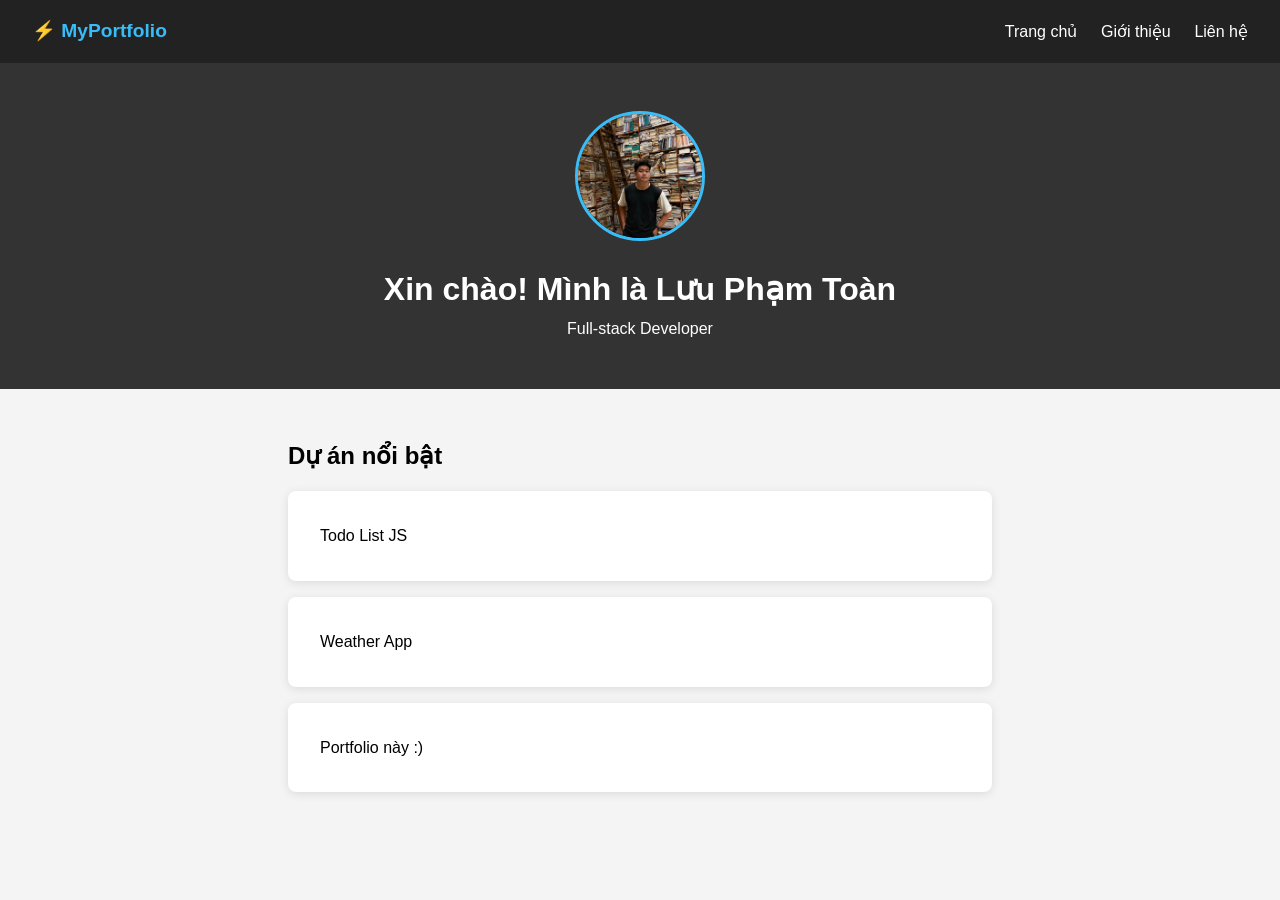
<file: index.html>
<!DOCTYPE html>
<html lang="vi">
<head>
    <meta charset="UTF-8">
    <meta name="viewport" content="width=device-width, initial-scale=1.0">
    <title>Lưu Phạm Toàn - Portfolio</title>
    <link rel="stylesheet" href="css/style.css">
</head>
<body>
    <nav>
        <span class="logo">⚡ MyPortfolio</span>
        <div class="nav-links">
            <a href="index.html">Trang chủ</a>
            <a href="about.html">Giới thiệu</a>
            <a href="contact.html">Liên hệ</a>
        </div>
    </nav>

    <header>
        <img src="images/avatar.jpg" alt="Ảnh chân dung" class="avatar">
        <h1>Xin chào! Mình là Lưu Phạm Toàn</h1>
        <p>Full-stack Developer</p>
    </header>

    <section>
        <h2>Dự án nổi bật</h2>
        <div class="project">Todo List JS</div>
        <div class="project">Weather App</div>
        <div class="project">Portfolio này :)</div>
    </section>

    <script src="js/script.js"></script>
</body>
</html>
</file>
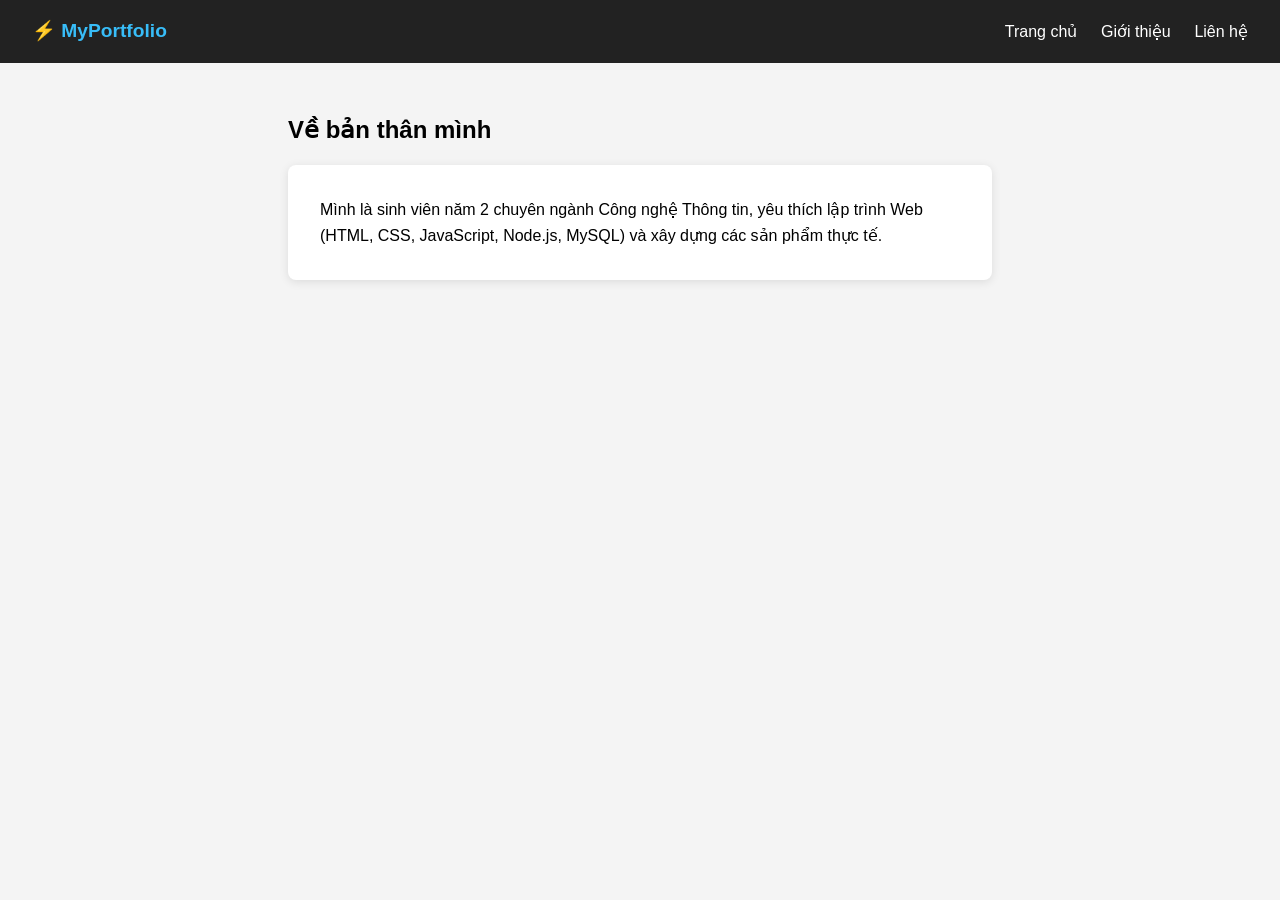
<file: about.html>
<!DOCTYPE html>
<html lang="vi">
<head>
    <meta charset="UTF-8">
    <meta name="viewport" content="width=device-width, initial-scale=1.0">
    <title>Giới thiệu - Portfolio</title>
    <link rel="stylesheet" href="css/style.css">
</head>
<body>
    <nav>
        <span class="logo">⚡ MyPortfolio</span>
        <div class="nav-links">
            <a href="index.html">Trang chủ</a>
            <a href="about.html">Giới thiệu</a>
            <a href="contact.html">Liên hệ</a>
        </div>
    </nav>

    <section>
        <h2>Về bản thân mình</h2>
        <div class="project">
            <p>Mình là sinh viên năm 2 chuyên ngành Công nghệ Thông tin, yêu thích lập trình Web (HTML, CSS, JavaScript, Node.js, MySQL) và xây dựng các sản phẩm thực tế.</p>
        </div>
    </section>
</body>
</html>
</file>
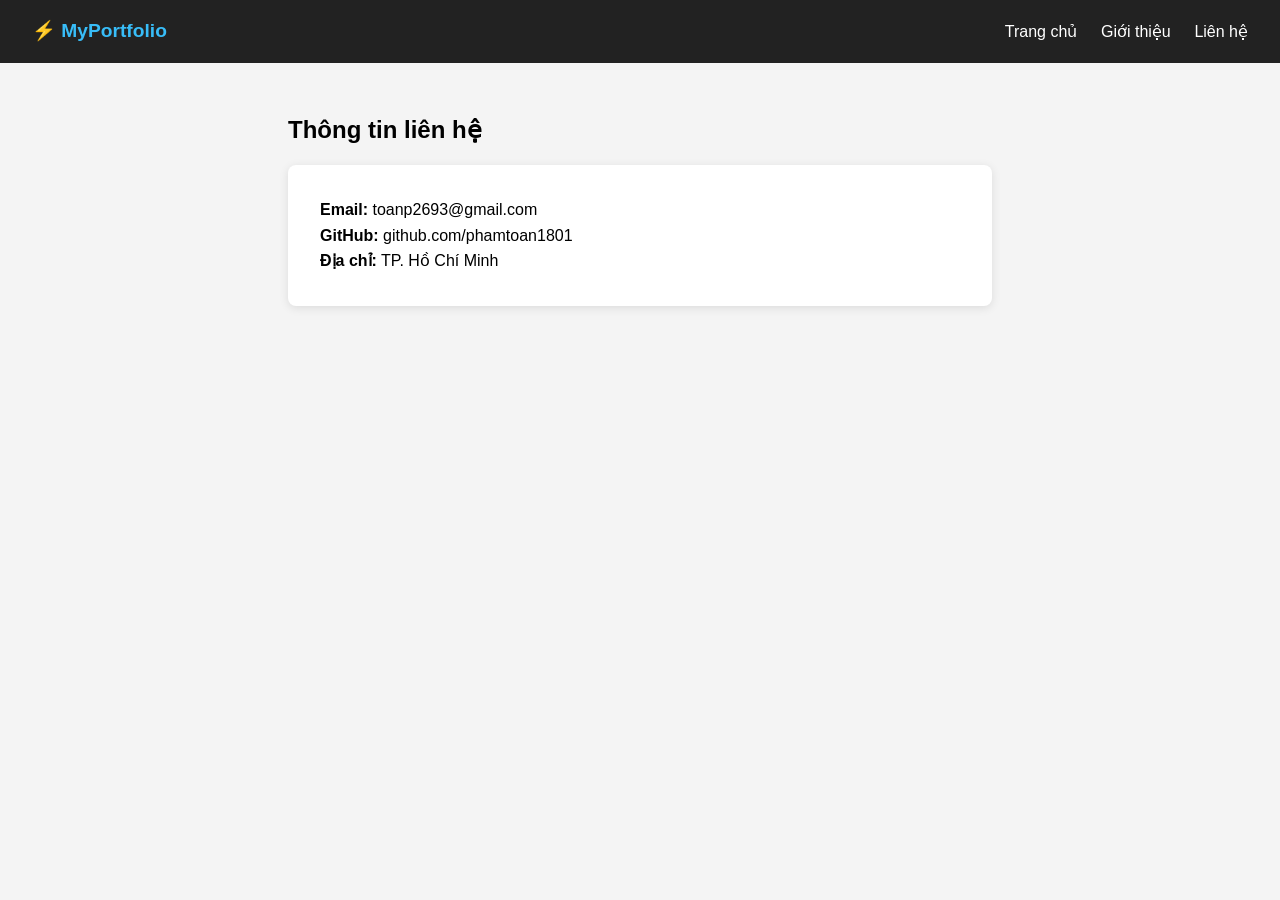
<file: contact.html>
<!DOCTYPE html>
<html lang="vi">
<head>
    <meta charset="UTF-8">
    <meta name="viewport" content="width=device-width, initial-scale=1.0">
    <title>Liên hệ - Portfolio</title>
    <link rel="stylesheet" href="css/style.css">
</head>
<body>
    <nav>
        <span class="logo">⚡ MyPortfolio</span>
        <div class="nav-links">
            <a href="index.html">Trang chủ</a>
            <a href="about.html">Giới thiệu</a>
            <a href="contact.html">Liên hệ</a>
        </div>
    </nav>

    <section>
        <h2>Thông tin liên hệ</h2>
        <div class="project">
            <p><strong>Email:</strong> toanp2693@gmail.com</p>
            <p><strong>GitHub:</strong> github.com/phamtoan1801</p>
            <p><strong>Địa chỉ:</strong> TP. Hồ Chí Minh</p>
        </div>
    </section>
</body>
</html>
</file>
<file: css/style.css>
* { margin: 0; padding: 0; box-sizing: border-box; }

body { font-family: 'Segoe UI', sans-serif; line-height: 1.6; background: #f4f4f4; }

nav {
    background: #222;
    padding: 1rem 2rem;
    display: flex;
    justify-content: space-between;
    align-items: center;
}

.logo { color: #38bdf8; font-weight: bold; font-size: 1.2rem; }

nav a { color: white; margin-left: 1.2rem; text-decoration: none; }
nav a:hover { color: #38bdf8; }

header { text-align: center; padding: 3rem 2rem; background: #333; color: white; }

.avatar {
    width: 130px;
    height: 130px;
    border-radius: 50%;
    object-fit: cover;
    border: 3px solid #38bdf8;
    margin-bottom: 1rem;
}

section { padding: 3rem; max-width: 800px; margin: 0 auto; }

.project { background: white; padding: 2rem; margin: 1rem 0; border-radius: 8px; box-shadow: 0 2px 10px rgba(0,0,0,0.1); }
</file>
